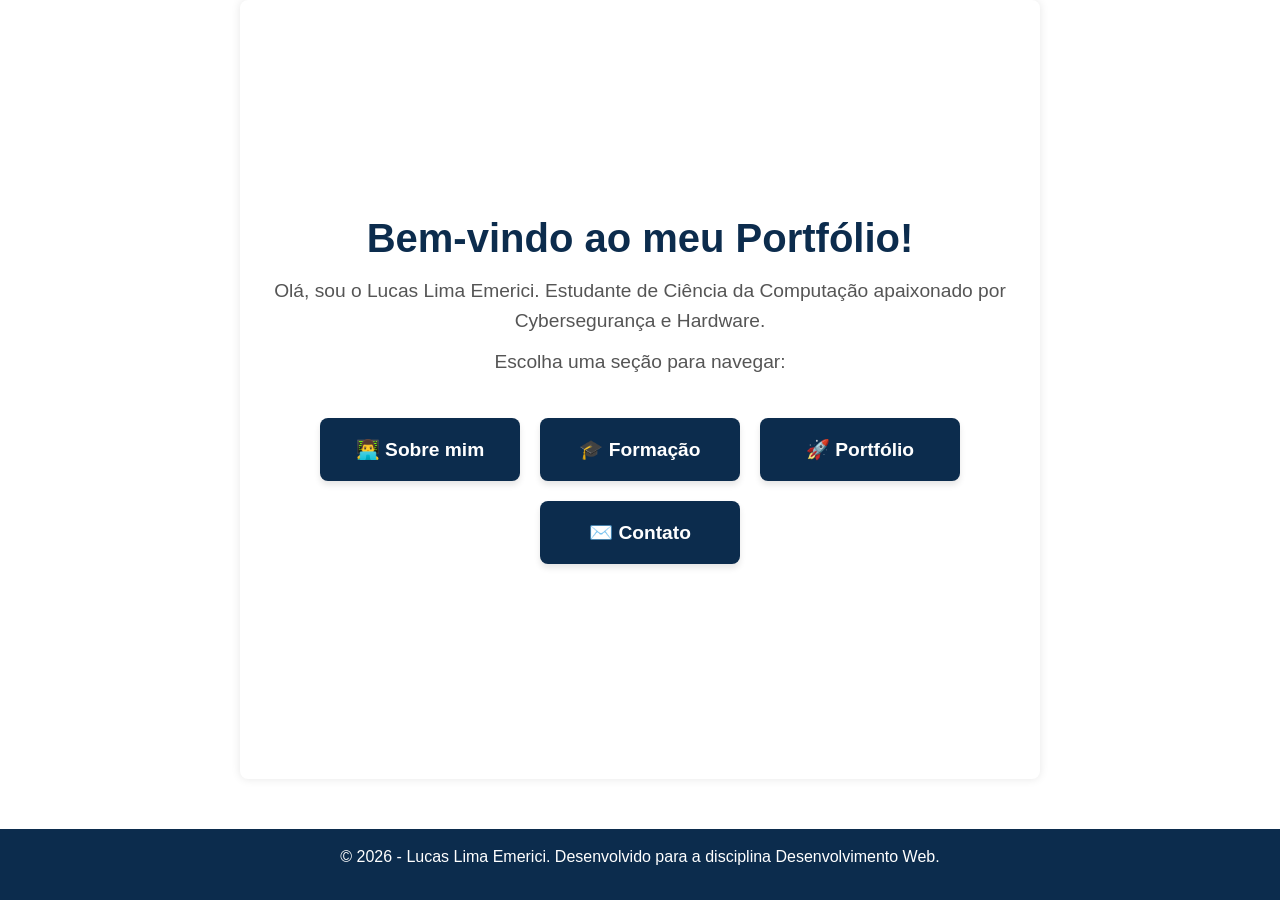
<file: index.html>
<!DOCTYPE html>
<html lang="pt-BR">
<head>
    <meta charset="UTF-8">
    <meta name="viewport" content="width=device-width, initial-scale=1.0">
    <title>Início - Lucas Lima Emerici</title>
    <link rel="stylesheet" href="style.css">
</head>
<body class="home-body"> <main class="home-container">
    
        <section class="boas-vindas">
            <h1>Bem-vindo ao meu Portfólio!</h1>
            <p>Olá, sou o Lucas Lima Emerici. Estudante de Ciência da Computação apaixonado por Cybersegurança e Hardware.</p>
            <p>Escolha uma seção para navegar:</p>
            
            <div class="botoes-home">
                <a href="sobre.html" class="btn-home">👨‍💻 Sobre mim</a>
                <a href="formacao.html" class="btn-home">🎓 Formação</a>
                <a href="portfolio.html" class="btn-home">🚀 Portfólio</a>
                <a href="contato.html" class="btn-home">✉️ Contato</a>
            </div>
        </section>
    </main>

    <footer>
        <p>&copy; 2026 - Lucas Lima Emerici. Desenvolvido para a disciplina Desenvolvimento Web.</p>
    </footer>

</body>
</html>
</file>
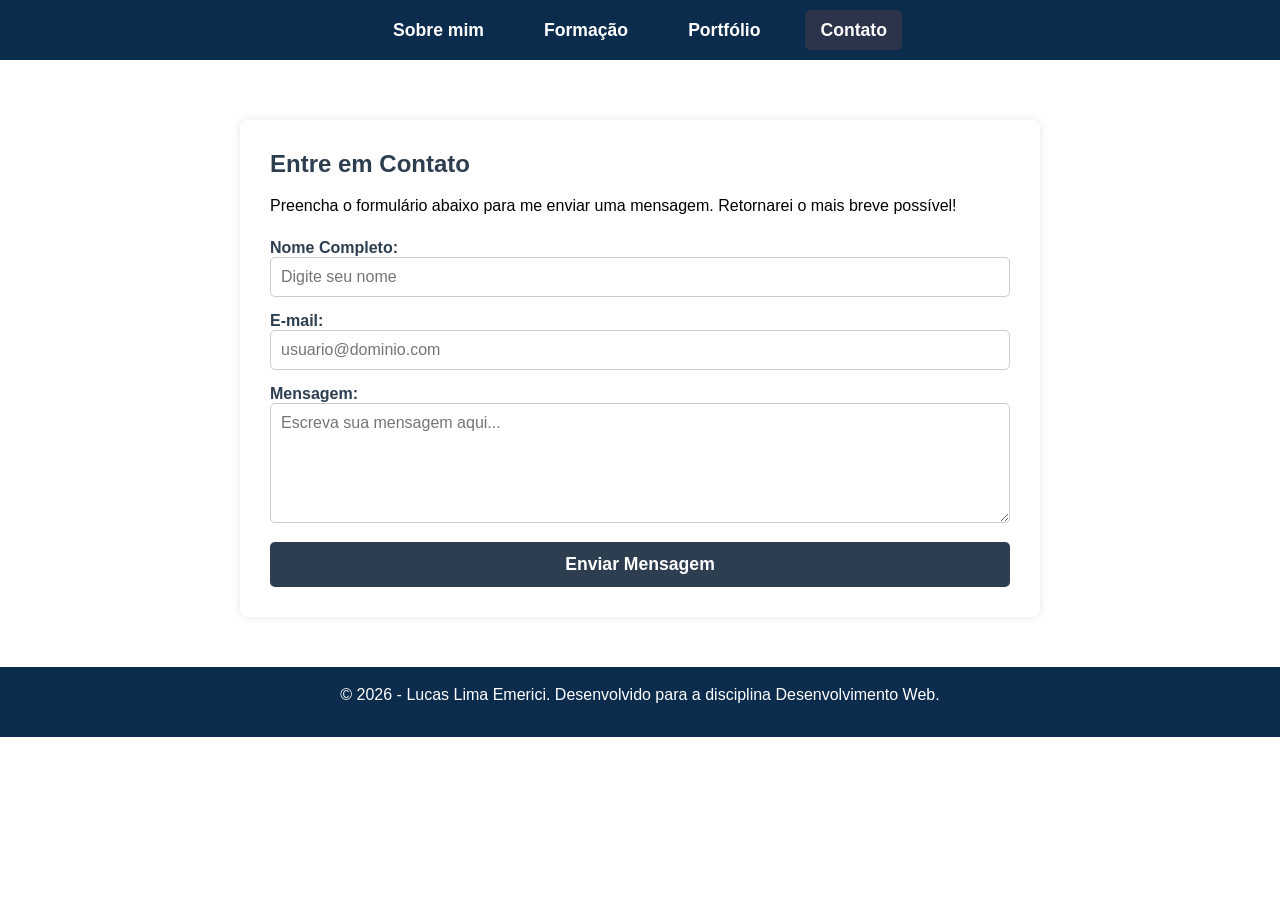
<file: contato.html>
<!DOCTYPE html>
<html lang="pt-BR">
<head>
    <meta charset="UTF-8">
    <meta name="viewport" content="width=device-width, initial-scale=1.0">
    <title>Contato - Lucas Lima Emerici</title>
    <link rel="stylesheet" href="style.css">
</head>
<body>

<header>
        <nav>
            <ul>
                <li><a href="sobre.html">Sobre mim</a></li>
                <li><a href="formacao.html">Formação</a></li>
                <li><a href="portfolio.html">Portfólio</a></li>
                <li><a href="contato.html" class="active">Contato</a></li>
            </ul>
        </nav>
    </header>

    <main>
        <section id="contato">
            <h1>Entre em Contato</h1>
            <p>Preencha o formulário abaixo para me enviar uma mensagem. Retornarei o mais breve possível!</p>
            
            <form id="formContato">
                <div>
                    <label for="nome">Nome Completo:</label>
                    <input type="text" id="nome" placeholder="Digite seu nome">
                </div>

                <div>
                    <label for="email">E-mail:</label>
                    <input type="email" id="email" placeholder="usuario@dominio.com">
                </div>

                <div>
                    <label for="mensagem">Mensagem:</label>
                    <textarea id="mensagem" placeholder="Escreva sua mensagem aqui..."></textarea>
                </div>

                <button type="submit">Enviar Mensagem</button>
            </form>
        </section>
    </main>

    <footer>
        <p>&copy; 2026 - Lucas Lima Emerici. Desenvolvido para a disciplina Desenvolvimento Web.</p>
    </footer>

    <script>
        const form = document.getElementById('formContato');

        form.addEventListener('submit', function(event) {            
            event.preventDefault();  // Previne o recarregamento padrão da página ao enviar o formulário
           
            const nome = document.getElementById('nome').value.trim();
            const email = document.getElementById('email').value.trim();
            const mensagem = document.getElementById('mensagem').value.trim();
         
            if (nome === '' || email === '' || mensagem === '') {
                alert('Por favor, preencha todos os campos antes de enviar.');
                return; // Para a execução aqui se houver erro
            }
           
            const regexEmail = /^[^\s@]+@[^\s@]+\.[^\s@]+$/;  // Expressão regular para validar se o formato do e-mail está correto
            if (!regexEmail.test(email)) {
                alert('Por favor, insira um endereço de e-mail válido (ex: usuario@dominio.com).');
                return; 
            }
          
            alert('Mensagem enviada com sucesso!');
            form.reset(); 
        });
    </script>

</body>
</html>
</file>
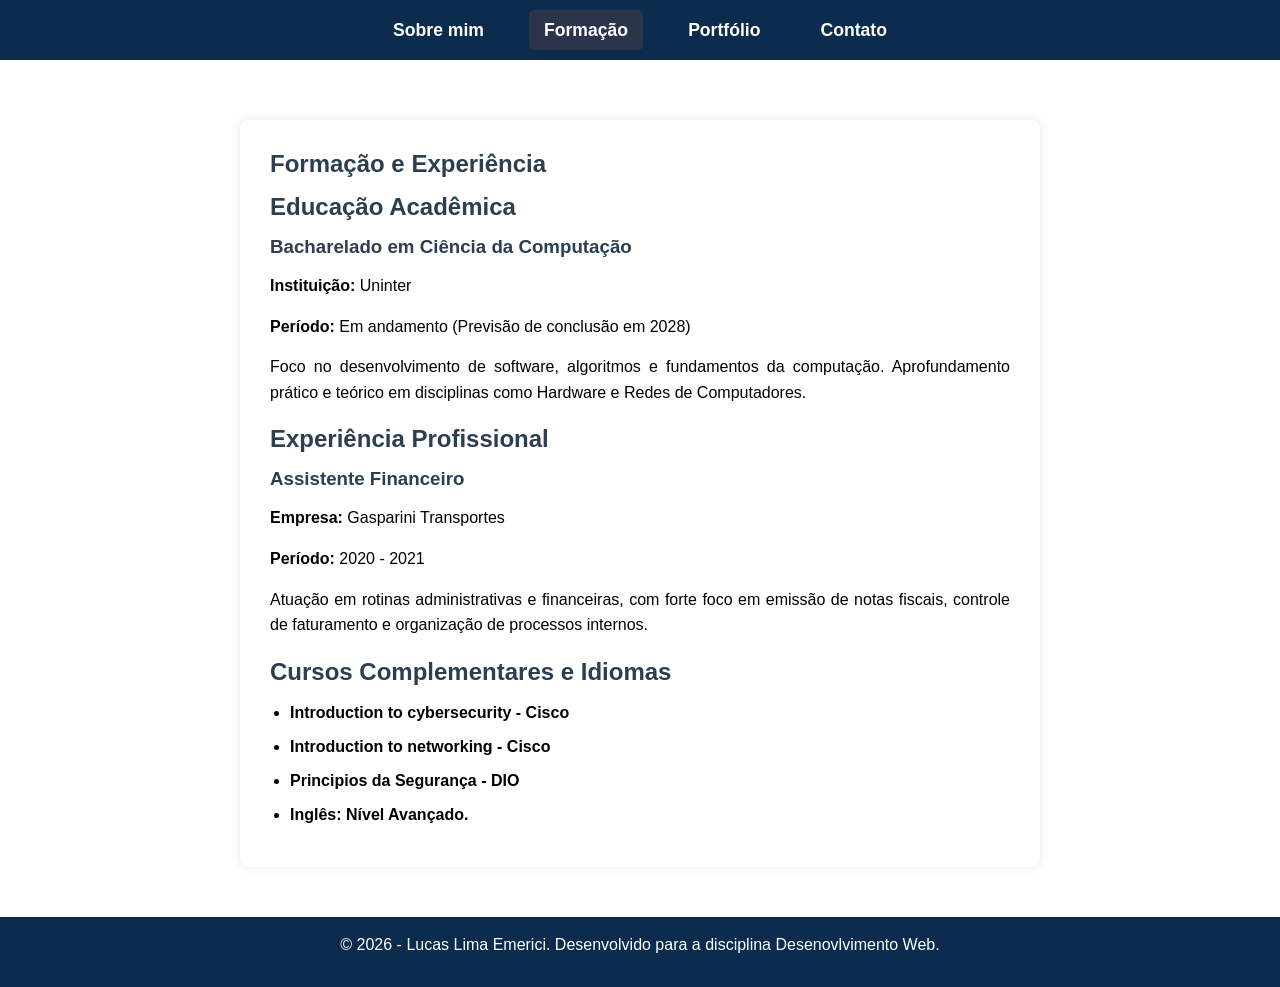
<file: formacao.html>
<!DOCTYPE html>
<html lang="pt-BR">
<head>
    <meta charset="UTF-8">
    <meta name="viewport" content="width=device-width, initial-scale=1.0">
    <title>Formação - Lucas Lima Emerici</title>
    <link rel="stylesheet" href="style.css">
</head>
<body>

    <header>
        <nav>
            <ul>
                <li><a href="sobre.html">Sobre mim</a></li>
                <li><a href="formacao.html" class="active">Formação</a></li>
                <li><a href="portfolio.html">Portfólio</a></li>
                <li><a href="contato.html">Contato</a></li>
            </ul>
        </nav>
    </header>

    <main>
        <section id="formacao">
            <h1>Formação e Experiência</h1>
            
            <h2>Educação Acadêmica</h2>
            <div style="margin-bottom: 20px;">
                <h3>Bacharelado em Ciência da Computação</h3>
                <p><strong>Instituição:</strong> Uninter</p>
                <p><strong>Período:</strong> Em andamento (Previsão de conclusão em 2028)</p>
                <p>
                    Foco no desenvolvimento de software, algoritmos e fundamentos da computação. 
                    Aprofundamento prático e teórico em disciplinas como Hardware e Redes de Computadores.
                </p>
            </div>

            <h2>Experiência Profissional</h2>
            <div style="margin-bottom: 20px;">
                <h3>Assistente Financeiro</h3>
                <p><strong>Empresa:</strong> Gasparini Transportes</p>
                <p><strong>Período:</strong> 2020 - 2021</p>
                <p>
                    Atuação em rotinas administrativas e financeiras, com forte foco em emissão de notas fiscais, 
                    controle de faturamento e organização de processos internos.
                </p>
            </div>

            <h2>Cursos Complementares e Idiomas</h2>
            <ul class="lista-hobbies">
                <li>
                    <strong>Introduction to cybersecurity - Cisco</strong> 
                </li>
                <li>
                    <strong>Introduction to networking - Cisco</strong>
                </li>
                <li>
                    <strong>Principios da Segurança - DIO</strong>
                </li>
                <li>
                    <strong>Inglês: Nível Avançado.</strong>
                </li>
            </ul>
        </section>
    </main>

    <footer>
        <p>&copy; 2026 - Lucas Lima Emerici. Desenvolvido para a disciplina Desenovlvimento Web.</p>
    </footer>

</body>
</html>
</file>
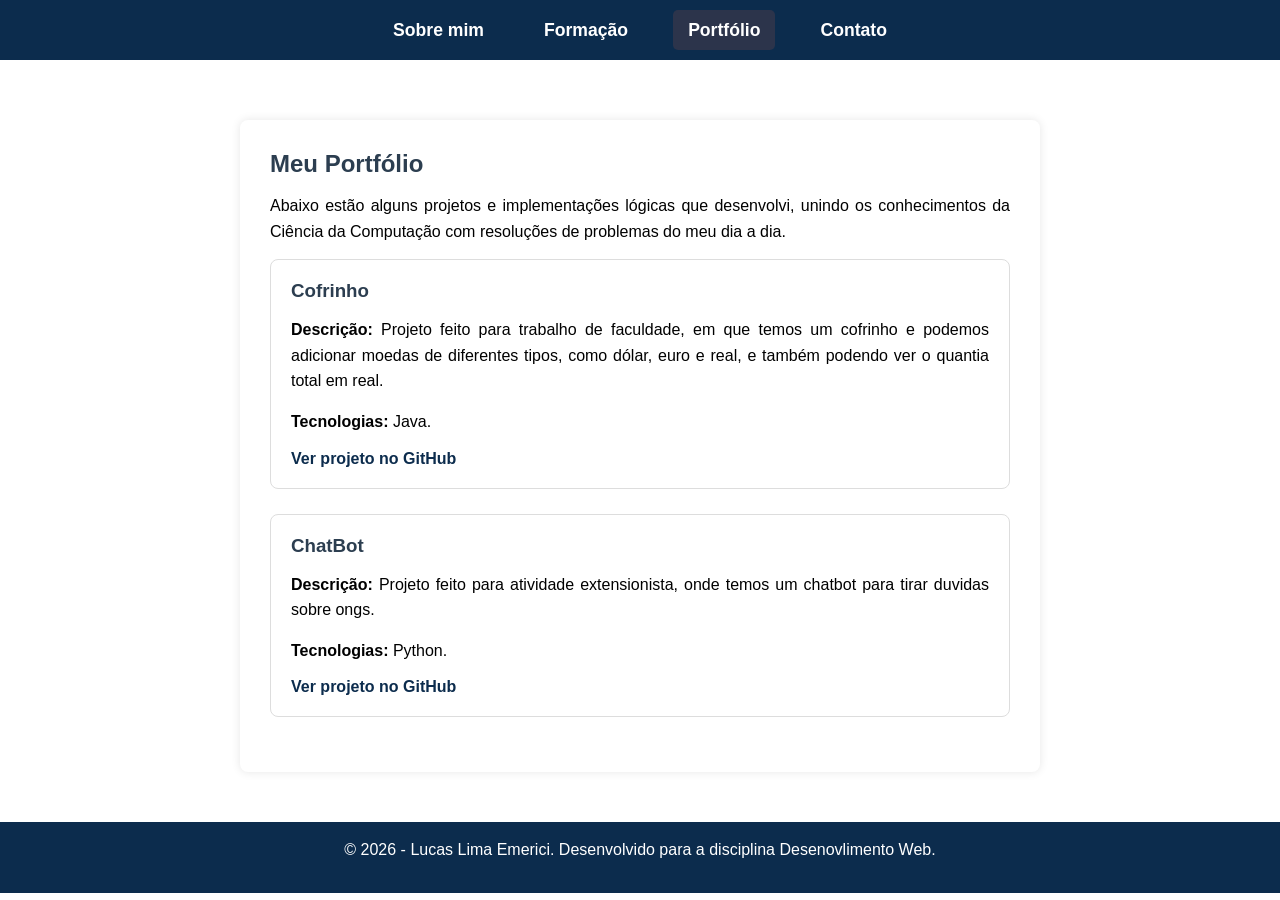
<file: portfolio.html>
<!DOCTYPE html>
<html lang="pt-BR">
<head>
    <meta charset="UTF-8">
    <meta name="viewport" content="width=device-width, initial-scale=1.0">
    <title>Portfólio - Lucas Lima Emerici</title>
    <link rel="stylesheet" href="style.css">
</head>
<body>

    <header>
        <nav>
            <ul>
                <li><a href="sobre.html">Sobre mim</a></li>
                <li><a href="formacao.html">Formação</a></li>
                <li><a href="portfolio.html" class="active">Portfólio</a></li>
                <li><a href="contato.html">Contato</a></li>
            </ul>
        </nav>
    </header>

    <main>
        <section id="portfolio">
            <h1>Meu Portfólio</h1>
            <p>
                Abaixo estão alguns projetos e implementações lógicas que desenvolvi, unindo 
                os conhecimentos da Ciência da Computação com resoluções de problemas do meu dia a dia.
            </p>

            <div style="margin-bottom: 25px; padding: 20px; border: 1px solid #ddd; border-radius: 8px;">
                <h3>Cofrinho</h3>
                <p><strong>Descrição:</strong> Projeto feito para trabalho de faculdade, em que temos um cofrinho e podemos adicionar moedas de diferentes tipos, como dólar, euro e real, e também podendo ver o quantia total em real.</p>
                <p><strong>Tecnologias:</strong> Java.</p>
                <a href="https://github.com/lemerici/TrabalhoCofrinho" target="_blank" style="color: #0c2c4d; font-weight: bold; text-decoration: none;">Ver projeto no GitHub</a>
            </div>

            <div style="margin-bottom: 25px; padding: 20px; border: 1px solid #ddd; border-radius: 8px;">
                <h3>ChatBot</h3>
                <p><strong>Descrição:</strong> Projeto feito para atividade extensionista, onde temos um chatbot para tirar duvidas sobre ongs.</p>
                <p><strong>Tecnologias:</strong> Python.</p>
                <a href="https://github.com/lemerici/ChatBot" target="_blank" style="color: #0c2c4d; font-weight: bold; text-decoration: none;">Ver projeto no GitHub</a>
            </div>
        </section>
    </main>

    <footer>
        <p>&copy; 2026 - Lucas Lima Emerici. Desenvolvido para a disciplina Desenovlimento Web.</p>
    </footer>

</body>
</html>
</file>
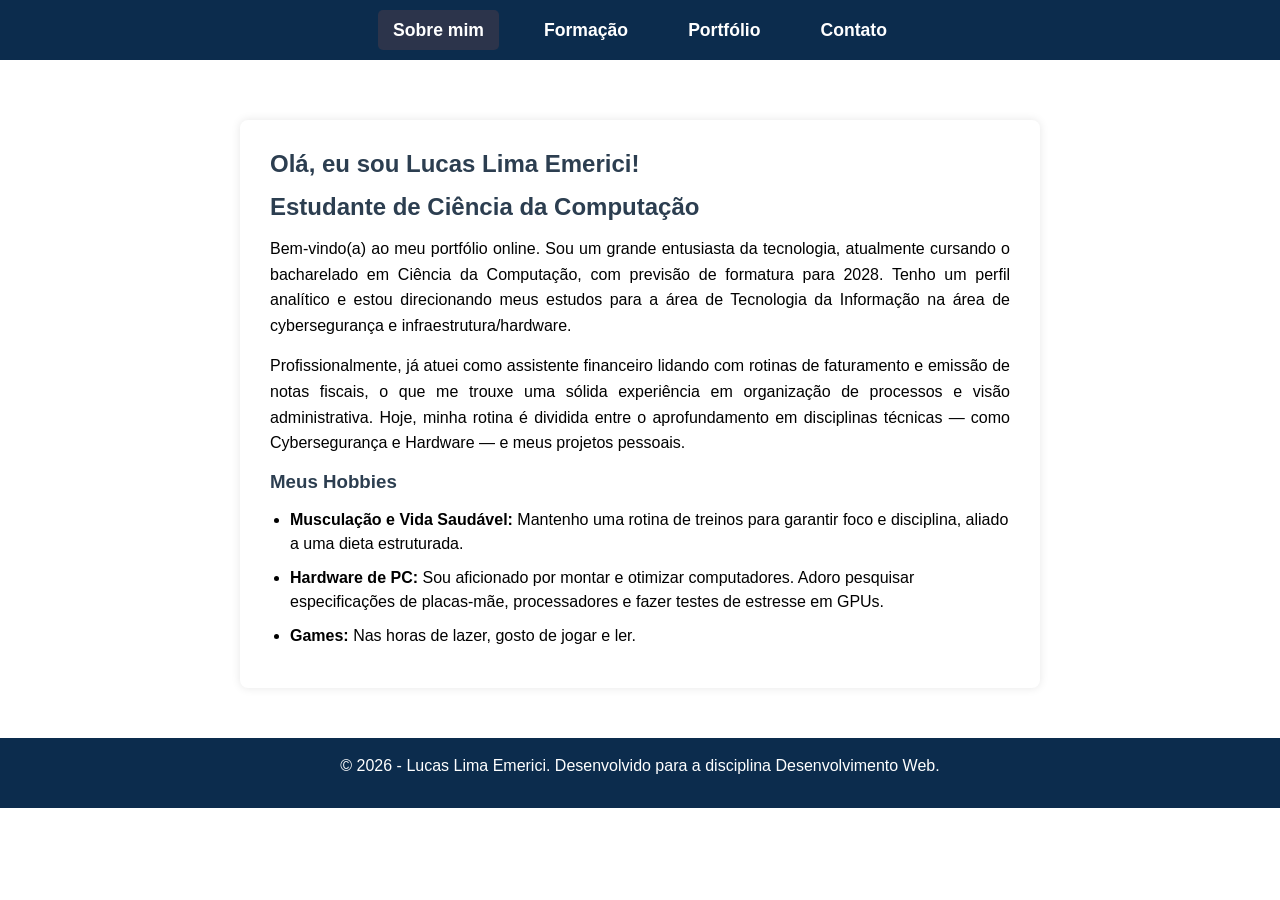
<file: sobre.html>
<!DOCTYPE html>
<html lang="pt-BR">
<head>
    <meta charset="UTF-8">
    <meta name="viewport" content="width=device-width, initial-scale=1.0">
    <title>Portfólio - Lucas Lima Emerici</title>
    <link rel="stylesheet" href="style.css">
</head>
<body>

    <header>
        <nav>
            <ul>
                <li><a href="sobre.html" class="active">Sobre mim</a></li>
                <li><a href="formacao.html">Formação</a></li>
                <li><a href="portfolio.html">Portfólio</a></li>
                <li><a href="contato.html">Contato</a></li>
            </ul>
        </nav>
    </header>

    <main>
        <section id="sobre">
            <h1>Olá, eu sou Lucas Lima Emerici!</h1>
            <h2>Estudante de Ciência da Computação</h2>
            
            <p>
                Bem-vindo(a) ao meu portfólio online. Sou um grande entusiasta da tecnologia, atualmente cursando 
                o bacharelado em Ciência da Computação, com previsão de formatura para 2028. Tenho um perfil analítico 
                e estou direcionando meus estudos para a área de Tecnologia da Informação na área de cybersegurança e infraestrutura/hardware.
            </p>
            <p>
                Profissionalmente, já atuei como assistente financeiro lidando com rotinas de faturamento e emissão de notas fiscais, 
                o que me trouxe uma sólida experiência em organização de processos e visão administrativa. Hoje, minha rotina é dividida 
                entre o aprofundamento em disciplinas técnicas — como Cybersegurança e Hardware — e meus projetos pessoais.
            </p>
            
            <h3>Meus Hobbies</h3>
            <ul class="lista-hobbies">
                <li><strong>Musculação e Vida Saudável:</strong> Mantenho uma rotina de treinos para garantir foco e disciplina, aliado a uma dieta estruturada.</li>
                <li><strong>Hardware de PC:</strong> Sou aficionado por montar e otimizar computadores. Adoro pesquisar especificações de placas-mãe, processadores e fazer testes de estresse em GPUs.</li>
                <li><strong>Games:</strong> Nas horas de lazer, gosto de jogar e ler.</li>
            </ul>
        </section>
    </main>

    <footer>
        <p>&copy; 2026 - Lucas Lima Emerici. Desenvolvido para a disciplina Desenvolvimento Web.</p>
    </footer>

</body>
</html>
</file>
<file: style.css>
/* Reset básico para padronizar o layout em todos os navegadores */
* {
    margin: 0;
    padding: 0;
    box-sizing: border-box;
    font-family: 'Segoe UI', Tahoma, Geneva, Verdana, sans-serif;
}


html, body {
    margin: 0;
    padding: 0;
    width: 100%;
}

/* Estilização do Menu Fixo e Navegação */
header {
    background-color: #0c2c4d; 
    position: fixed; 
    top: 0;      
    left: 0;     
    width: 100%;
    height: 60px;
    z-index: 1000;
    display: flex;
    align-items: center; 
    justify-content: center;
}

nav {
    width: 100%;
}

nav ul {
    list-style: none;
    display: flex;
    justify-content: center;
    align-items: center;
    margin: 0;
    padding: 0;
    height: 100%;
}

body {
    padding-top: 80px; 
}

nav ul li {
    margin: 0 15px;
}

nav ul li a {
    color: #fff;
    text-decoration: none;
    font-size: 1.1rem;
    font-weight: bold;
    padding: 10px 15px;
    border-radius: 5px;
    transition: background-color 0.3s;
}

nav ul li a:hover, nav ul li a.active {
    background-color: #2c344b; 
}

main {
    max-width: 800px;
    margin: 40px auto;
    padding: 30px;
    background-color: #fff;
    border-radius: 8px;
    box-shadow: 0 0 10px rgba(0,0,0,0.1);
}

h1, h2, h3 {
    margin-bottom: 15px;
    color: #2c3e50;
}

/* Classe criada para centralizar os botões apenas na Landing Page */
.home-body {
    padding-top: 0 !important;
    display: flex;
    flex-direction: column;
    min-height: 100vh;
}

.home-body .home-container {
    flex: 1;
    display: flex;
    align-items: center;
    justify-content: center;
    margin: 0 auto;
}

.home-container {
    text-align: center;
    display: flex;
    flex-direction: column;
    align-items: center;
    justify-content: center;
    min-height: 55vh;
}

.boas-vindas h1 {
    font-size: 2.5rem;
    color: #0c2c4d;
    margin-bottom: 15px;
}

.boas-vindas p {
    font-size: 1.2rem;
    color: #555;
    margin-bottom: 10px;
    text-align: center;
}

.botoes-home {
    display: flex;
    flex-wrap: wrap;
    justify-content: center;
    gap: 20px;
    margin-top: 40px;
}

.btn-home {
    display: inline-block;
    padding: 20px 10px;
    font-size: 1.2rem;
    font-weight: bold;
    color: #fff;
    background-color: #0c2c4d;
    text-decoration: none;
    border-radius: 8px;
    transition: background-color 0.3s, transform 0.2s;
    box-shadow: 0 4px 6px rgba(0,0,0,0.1);
    width: 200px;
}

.btn-home:hover {
    background-color: #2c344b;
    transform: translateY(-5px);
}

p {
    line-height: 1.6;
    margin-bottom: 15px;
    text-align: justify;
}

.lista-hobbies {
    margin-left: 20px;
    margin-top: 10px;
}

.lista-hobbies li {
    margin-bottom: 10px;
    line-height: 1.5;
}

footer {
    display: flex;
    justify-content: center;
    align-items: center; 
    text-align: center;
    padding: 15px;
    background-color: #0c2c4d;
    color: #fff;
    width: 100%;
    margin-top: 50px;
    min-height: 60px;
}

form {
    display: flex;
    flex-direction: column;
    gap: 15px;
    margin-top: 20px;
}

label {
    font-weight: bold;
    color: #2c3e50;
}

input, textarea {
    padding: 10px;
    border: 1px solid #ccc;
    border-radius: 5px;
    font-size: 1rem;
    width: 100%;
}

textarea {
    resize: vertical;
    min-height: 120px;
}

button {
    padding: 12px;
    background-color: #2c3e50;
    color: #fff;
    border: none;
    border-radius: 5px;
    font-size: 1.1rem;
    font-weight: bold;
    cursor: pointer;
    transition: background-color 0.3s;
}

button:hover {
    background-color: #1abc9c;
}
</file>
